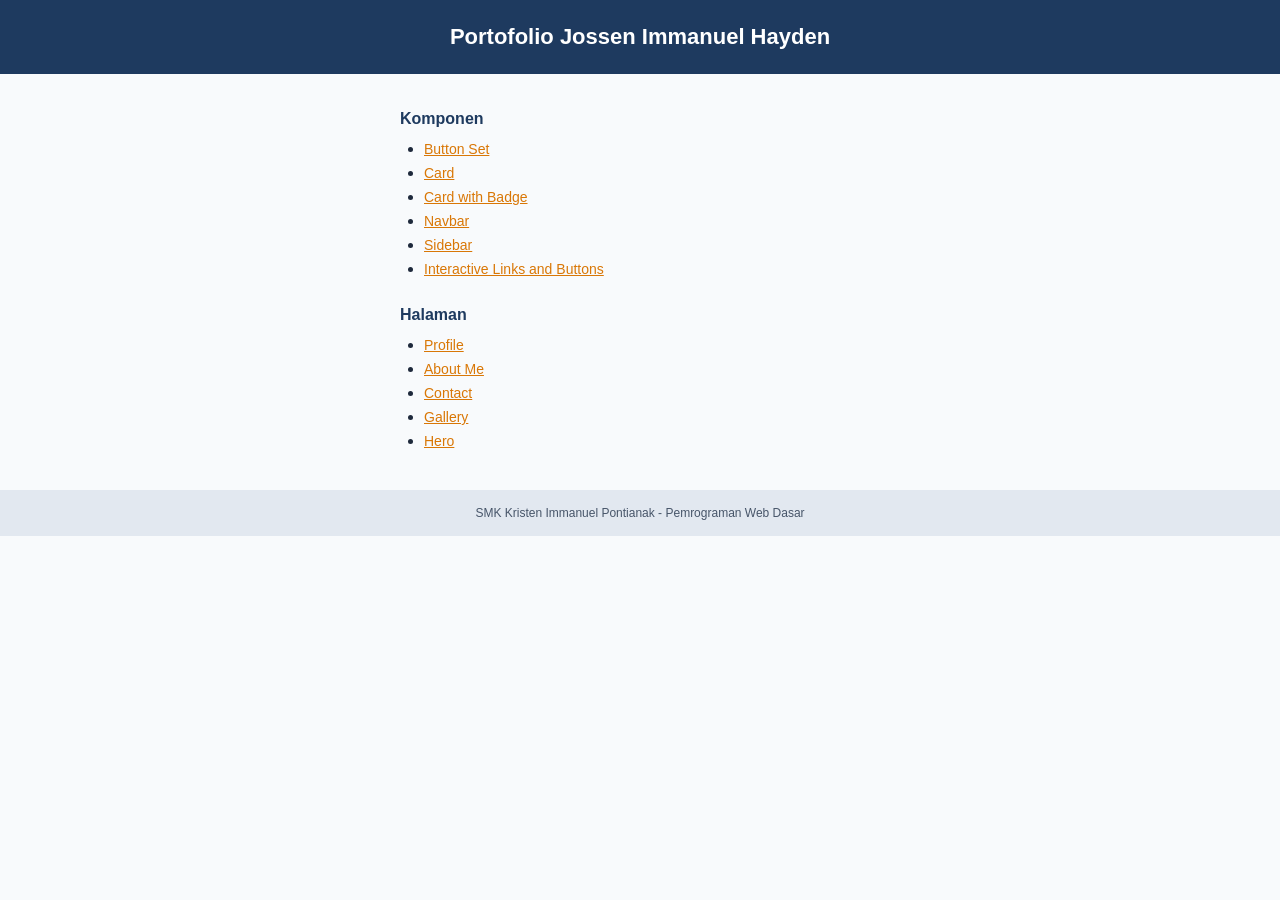
<file: index.html>
<!doctype html>
<html lang="id">
  <head>
    <meta charset="UTF-8" />
    <meta name="viewport" content="width=device-width, initial-scale=1.0" />
    <title>Portofolio Jossen Immanuel Hayden</title>
    <link rel="stylesheet" href="styles/index.css" />
  </head>
  <body>
    <header>
      <h1>Portofolio Jossen Immanuel Hayden</h1>
    </header>

    <main class="content-wrapper">
      <section id="components">
        <h2>Komponen</h2>
        <ul>
          <li><a href="components/button-set.html">Button Set</a></li>
          <li><a href="components/card.html">Card</a></li>
          <li><a href="components/card-badge.html">Card with Badge</a></li>
          <li><a href="components/navbar.html">Navbar</a></li>
          <li><a href="components/sidebar.html">Sidebar</a></li>
          <li>
            <a href="components/interactive.html"
              >Interactive Links and Buttons</a
            >
          </li>
        </ul>
      </section>

      <section id="pages">
        <h2>Halaman</h2>
        <ul>
          <li><a href="pages/profile.html">Profile</a></li>
          <li><a href="pages/about.html">About Me</a></li>
          <li><a href="pages/contact.html">Contact</a></li>
          <li><a href="pages/gallery.html">Gallery</a></li>
          <li><a href="pages/hero.html">Hero</a></li>
        </ul>
      </section>
    </main>

    <footer>
      <p>SMK Kristen Immanuel Pontianak - Pemrograman Web Dasar</p>
    </footer>
  </body>
</html>
</file>
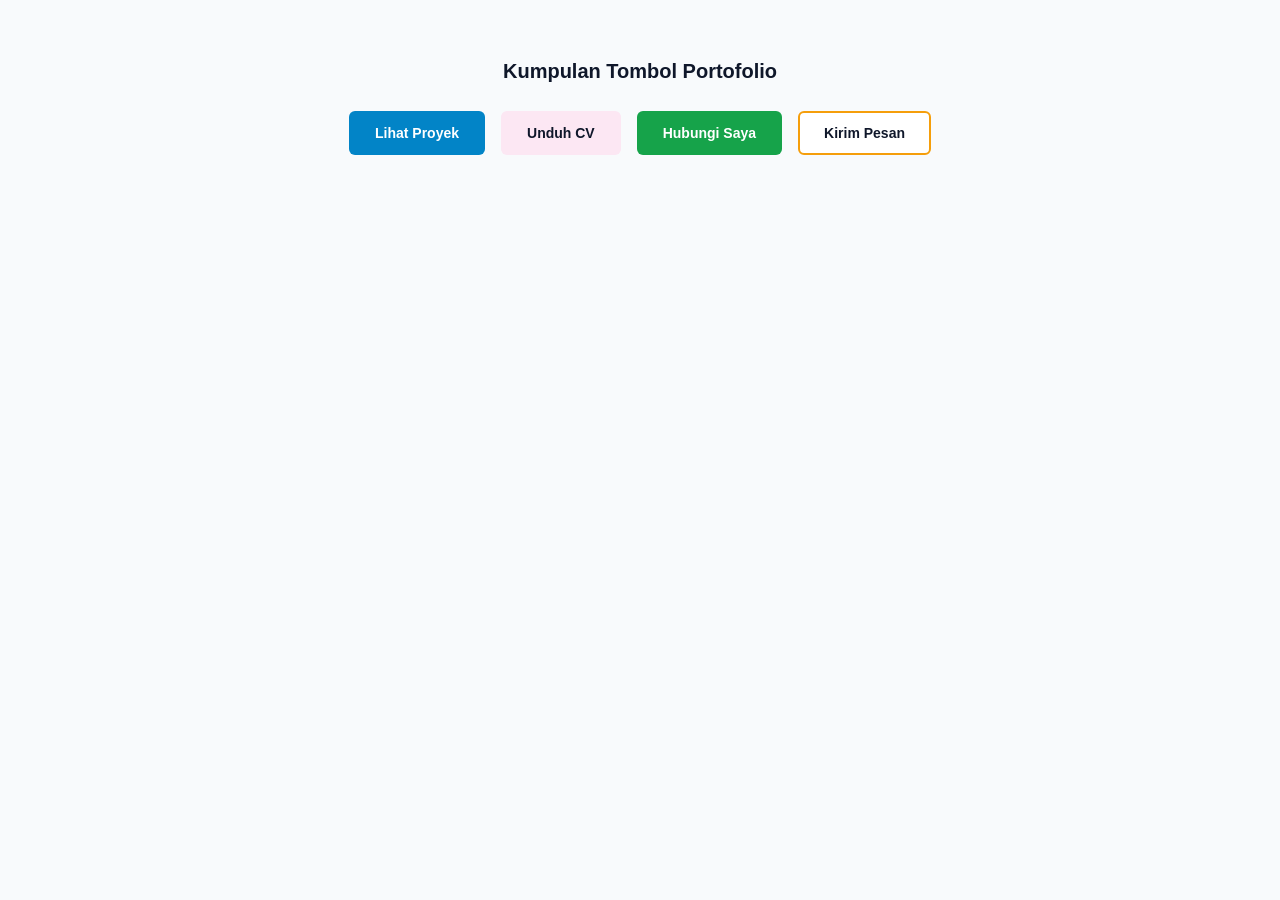
<file: components/button-set.html>
<!DOCTYPE html>
<html lang="id">
<head>
  <meta charset="UTF-8">
  <meta name="viewport" content="width=device-width, initial-scale=1.0">
  <title>Kumpulan Tombol Portofolio</title>
  <style>
    body {
      background-color: #f8fafc;
      font-family: Arial, sans-serif;
      margin: 0;
      padding: 60px 20px;
      display: flex;
      flex-direction: column;
      align-items: center;
    }

    h2 {
      color: #0f172a;
      font-size: 20px;
      margin-top: 0;
      margin-bottom: 28px;
    }

    .button-group {
      display: flex;
      flex-wrap: wrap;
      justify-content: center;
      gap: 16px;
    }

    .btn {
      padding: 12px 24px;
      font-size: 14px;
      font-weight: bold;
      border-radius: 6px;
      cursor: pointer;
      border: 2px solid transparent;
    }

    .btn-primary {
      background-color: #0284c7;
      color: #ffffff;
    }

    .btn-secondary {
      background-color: #fce7f3;
    }

    .btn-success {
      background-color: #16a34a;
      color: #ffffff;
    }

    .btn-outline {
      background-color: #ffffff;
      border-color: #f59e0b;
    }

    .btn-secondary,
    .btn-outline {
      color: #0f172a;
    }

    .btn-primary:hover {
      background-color: rgba(2, 132, 199, 0.85);
    }

    .btn-secondary:hover {
      background-color: rgba(252, 231, 243, 0.7);
    }

    .btn-success:hover {
      background-color: rgba(22, 163, 74, 0.85);
    }

    .btn-outline:hover {
      background-color: rgba(254, 243, 199, 0.5);
    }
  </style>
</head>
<body>

  <h2>Kumpulan Tombol Portofolio</h2>
  <div class="button-group">
    <button class="btn btn-primary">Lihat Proyek</button>
    <button class="btn btn-secondary">Unduh CV</button>
    <button class="btn btn-success">Hubungi Saya</button>
    <button class="btn btn-outline">Kirim Pesan</button>
  </div>

</body>
</html>
</file>
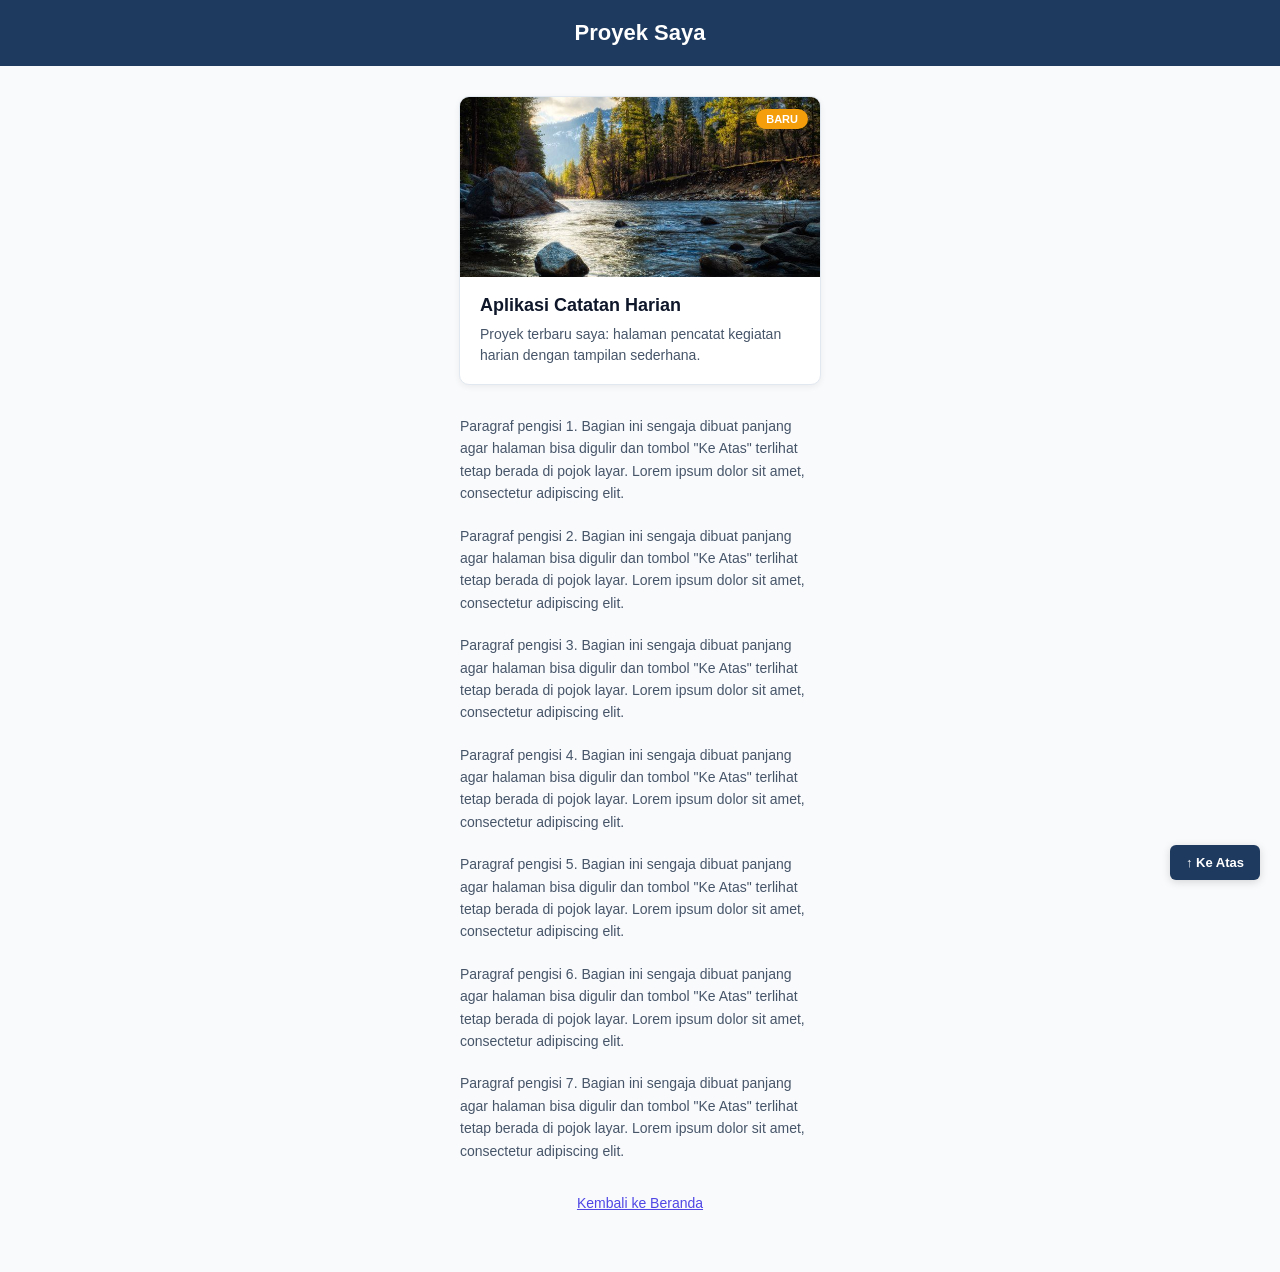
<file: components/card-badge.html>
<!doctype html>
<html lang="id">
  <head>
    <meta charset="UTF-8" />
    <meta name="viewport" content="width=device-width, initial-scale=1.0" />
    <title>Proyek Saya</title>
    <style>
      body {
        background-color: #f8fafc;
        font-family: Arial, sans-serif;
        margin: 0;
        padding: 0;
      }

      header {
        background-color: #1e3a5f;
        color: #ffffff;
        text-align: center;
        padding: 20px;
      }

      header h1 {
        margin: 0;
        font-size: 22px;
      }

      .content-wrapper {
        padding: 0 20px 60px;
      }

      .card {
        position: relative;
        background-color: #ffffff;
        border: 1px solid #e2e8f0;
        border-radius: 10px;
        max-width: 360px;
        margin: 30px auto;
        overflow: hidden;
        box-shadow: 0 2px 6px rgba(0, 0, 0, 0.06);
      }

      .card .badge {
        position: absolute;
        top: 12px;
        right: 12px;
        background-color: #f59e0b;
        color: #ffffff;
        font-size: 11px;
        font-weight: bold;
        padding: 4px 10px;
        border-radius: 999px;
        text-transform: uppercase;
      }

      .card img {
        width: 100%;
        height: 180px;
        object-fit: cover;
        display: block;
      }

      .card-body {
        padding: 18px 20px;
      }

      .card h3 {
        color: #0f172a;
        font-size: 18px;
        margin: 0 0 8px 0;
      }

      .card-body-text {
        color: #475569;
        font-size: 14px;
        line-height: 1.5;
        margin: 0;
      }

      main p {
        max-width: 360px;
        margin: 20px auto;
        color: #475569;
        font-size: 14px;
        line-height: 1.6;
        text-align: left;
      }

      footer {
        text-align: center;
        margin-top: 32px;
      }

      footer a {
        color: #4f46e5;
        font-size: 14px;
        text-decoration: underline;
      }

      .btn-top {
        position: fixed;
        bottom: 20px;
        right: 20px;
        background-color: #1e3a5f;
        color: #ffffff;
        text-decoration: none;
        font-size: 13px;
        font-weight: bold;
        padding: 10px 16px;
        border-radius: 6px;
        box-shadow: 0 2px 8px rgba(0, 0, 0, 0.15);
      }
    </style>
  </head>
  <body id="top">
    <header>
      <h1>Proyek Saya</h1>
    </header>

    <main class="content-wrapper">
      <div class="card">
        <span class="badge">BARU</span>
        <img
          src="../assets/images/pegunungan.jpg"
          alt="Aplikasi Catatan Harian"
        />
        <div class="card-body">
          <h3>Aplikasi Catatan Harian</h3>
          <p class="card-body-text">
            Proyek terbaru saya: halaman pencatat kegiatan harian dengan
            tampilan sederhana.
          </p>
        </div>
      </div>

      <p>
        Paragraf pengisi 1. Bagian ini sengaja dibuat panjang agar halaman bisa
        digulir dan tombol "Ke Atas" terlihat tetap berada di pojok layar. Lorem
        ipsum dolor sit amet, consectetur adipiscing elit.
      </p>
      <p>
        Paragraf pengisi 2. Bagian ini sengaja dibuat panjang agar halaman bisa
        digulir dan tombol "Ke Atas" terlihat tetap berada di pojok layar. Lorem
        ipsum dolor sit amet, consectetur adipiscing elit.
      </p>
      <p>
        Paragraf pengisi 3. Bagian ini sengaja dibuat panjang agar halaman bisa
        digulir dan tombol "Ke Atas" terlihat tetap berada di pojok layar. Lorem
        ipsum dolor sit amet, consectetur adipiscing elit.
      </p>
      <p>
        Paragraf pengisi 4. Bagian ini sengaja dibuat panjang agar halaman bisa
        digulir dan tombol "Ke Atas" terlihat tetap berada di pojok layar. Lorem
        ipsum dolor sit amet, consectetur adipiscing elit.
      </p>
      <p>
        Paragraf pengisi 5. Bagian ini sengaja dibuat panjang agar halaman bisa
        digulir dan tombol "Ke Atas" terlihat tetap berada di pojok layar. Lorem
        ipsum dolor sit amet, consectetur adipiscing elit.
      </p>
      <p>
        Paragraf pengisi 6. Bagian ini sengaja dibuat panjang agar halaman bisa
        digulir dan tombol "Ke Atas" terlihat tetap berada di pojok layar. Lorem
        ipsum dolor sit amet, consectetur adipiscing elit.
      </p>
      <p>
        Paragraf pengisi 7. Bagian ini sengaja dibuat panjang agar halaman bisa
        digulir dan tombol "Ke Atas" terlihat tetap berada di pojok layar. Lorem
        ipsum dolor sit amet, consectetur adipiscing elit.
      </p>

      <footer>
        <a href="../index.html">Kembali ke Beranda</a>
      </footer>
    </main>

    <a href="#top" class="btn-top">↑ Ke Atas</a>
  </body>
</html>
</file>
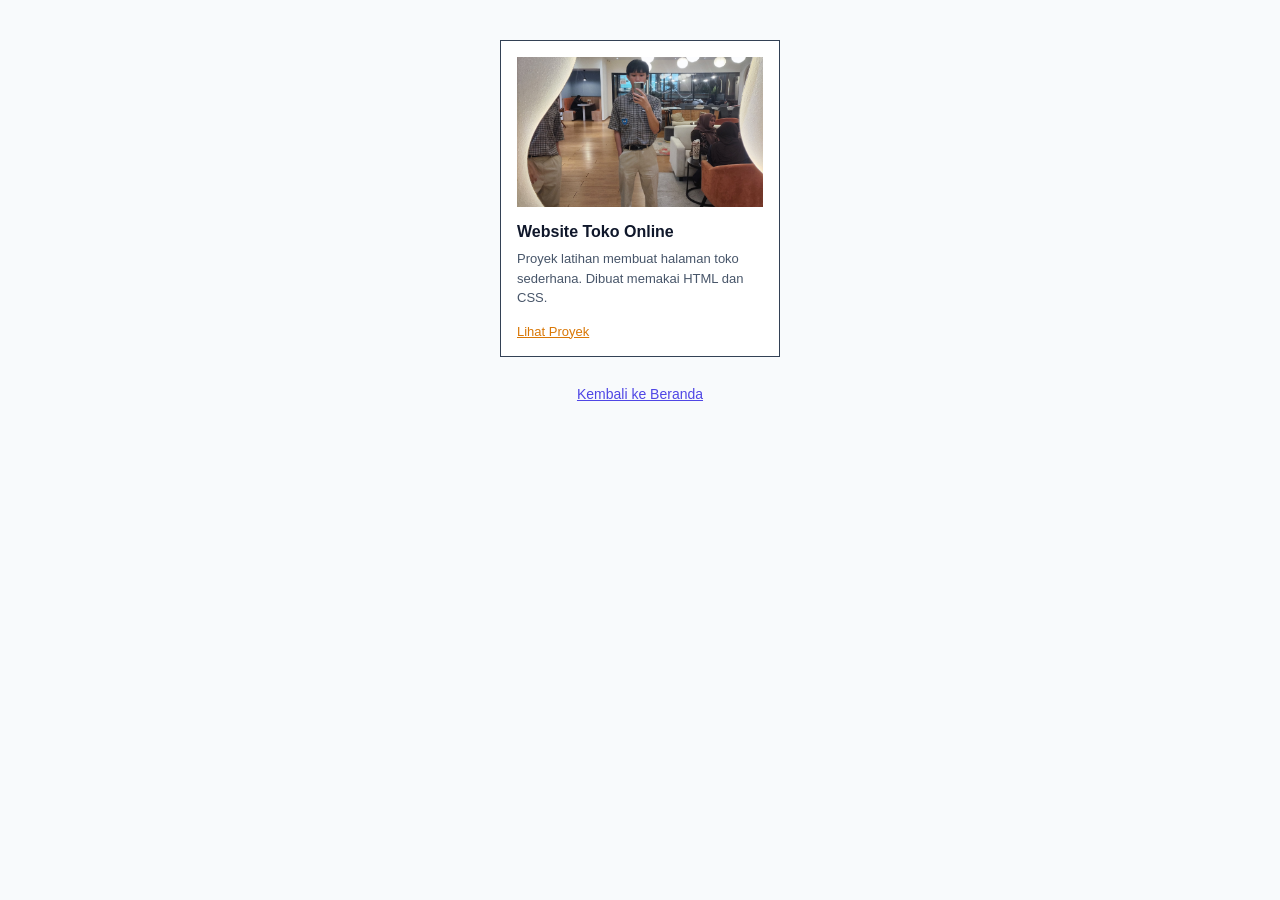
<file: components/card.html>
<!DOCTYPE html>
<html lang="id">
<head>
  <meta charset="UTF-8">
  <meta name="viewport" content="width=device-width, initial-scale=1.0">
  <title>Website Toko Online</title>
  <style>
    body {
      background-color: #f8fafc;
      font-family: Arial, sans-serif;
      margin: 0;
      padding: 40px 20px;
      display: flex;
      flex-direction: column;
      align-items: center;
    }

    .content-wrapper {
      display: flex;
      justify-content: center;
      width: 100%;
    }

    .card {
      background-color: #ffffff;
      border: 1px solid #334155;
      max-width: 280px;
      width: 100%;
      padding: 16px;
      box-sizing: border-box;
      text-align: left;
    }

    .card img {
      width: 100%;
      height: 150px;
      object-fit: cover;
      display: block;
      margin-bottom: 16px;
    }

    .card h3 {
      color: #0f172a;
      font-size: 16px;
      margin: 0 0 8px 0;
    }

    .card p {
      color: #475569;
      font-size: 13px;
      line-height: 1.5;
      margin: 0 0 14px 0;
    }

    .card a {
      color: #d97706;
      font-size: 13px;
      text-decoration: underline;
    }

    footer {
      margin-top: 28px;
      text-align: center;
    }

    footer a {
      color: #4f46e5;
      font-size: 14px;
      text-decoration: underline;
    }
  </style>
</head>
<body>

  <div class="content-wrapper">
    <div class="card">
      <img src="../assets/images/foto.jpg" alt="Website Toko Online">
      <h3>Website Toko Online</h3>
      <p>Proyek latihan membuat halaman toko sederhana. Dibuat memakai HTML dan CSS.</p>
      <a href="#">Lihat Proyek</a>
    </div>
  </div>

  <footer>
    <a href="../index.html">Kembali ke Beranda</a>
  </footer>

</body>
</html>
</file>
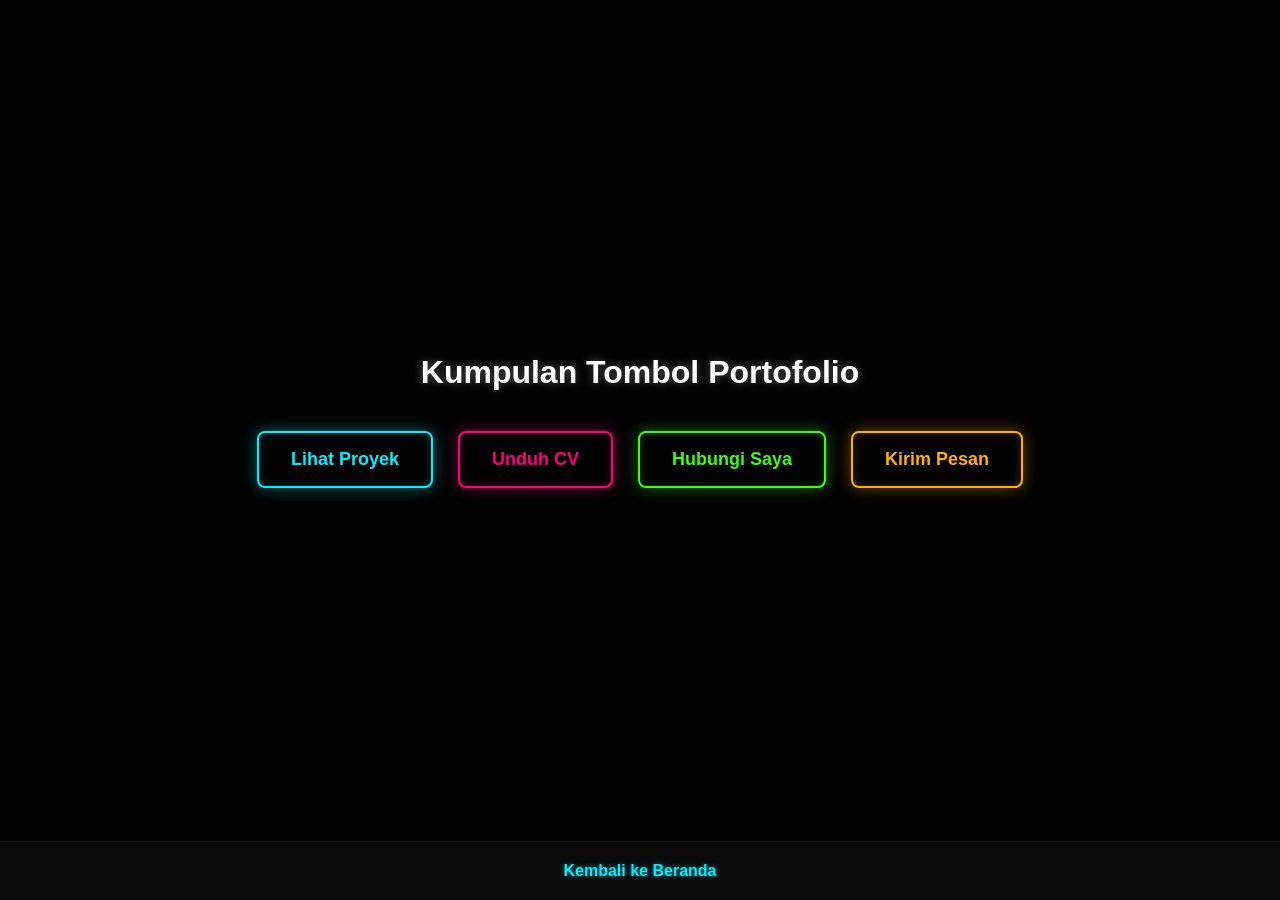
<file: components/components-set.html>
<!doctype html>
<html lang="id">
  <head>
    <meta charset="UTF-8" />
    <meta name="viewport" content="width=device-width, initial-scale=1.0" />
    <title>Kumpulan Tombol</title>
    <style>
      * {
        margin: 0;
        padding: 0;
        box-sizing: border-box;
      }

      body {
        background-color: #030303;
        font-family: Arial, sans-serif;
        color: #ffffff;
        display: flex;
        flex-direction: column;
        min-height: 100vh;
      }

      main {
        flex: 1;
        display: flex;
        flex-direction: column;
        align-items: center;
        justify-content: center;
        gap: 40px;
        padding: 40px;
      }

      h2 {
        color: #ffffff;
        font-size: 32px;
        text-shadow: 0 0 10px rgba(255, 255, 255, 0.3);
        text-align: center;
      }

      .button-group {
        display: flex;
        flex-direction: row;
        align-items: center;
        justify-content: center;
        gap: 25px;
        flex-wrap: wrap;
      }

      .btn {
        display: inline-block;
        padding: 16px 32px;
        border-radius: 8px;
        font-weight: bold;
        font-size: 18px;
        text-decoration: none;
        cursor: pointer;
        white-space: nowrap;
        background-color: #030303;
        transition: all 0.3s ease;
      }

      .btn-primary {
        border: 2px solid #00f0ff;
        color: #00f0ff;
        box-shadow:
          0 0 15px rgba(0, 240, 255, 0.4),
          inset 0 0 10px rgba(0, 240, 255, 0.2);
      }

      .btn-primary:hover {
        background-color: #00f0ff;
        color: #000000;
        box-shadow: 0 0 25px #00f0ff;
      }

      .btn-secondary {
        border: 2px solid #ff007f;
        color: #ff007f;
        box-shadow:
          0 0 15px rgba(255, 0, 127, 0.4),
          inset 0 0 10px rgba(255, 0, 127, 0.2);
      }

      .btn-secondary:hover {
        background-color: #ff007f;
        color: #000000;
        box-shadow: 0 0 25px #ff007f;
      }

      .btn-outline {
        border: 2px solid #39ff14;
        color: #39ff14;
        box-shadow:
          0 0 15px rgba(57, 255, 20, 0.4),
          inset 0 0 10px rgba(57, 255, 20, 0.2);
      }

      .btn-outline:hover {
        background-color: #39ff14;
        color: #000000;
        box-shadow: 0 0 25px #39ff14;
      }

      .btn-send {
        border: 2px solid #ffb000;
        color: #ffb000;
        box-shadow:
          0 0 15px rgba(255, 176, 0, 0.4),
          inset 0 0 10px rgba(255, 176, 0, 0.2);
      }

      .btn-send:hover {
        background-color: #ffb000;
        color: #000000;
        box-shadow: 0 0 25px #ffb000;
      }

      footer {
        text-align: center;
        padding: 20px;
        background-color: #0a0a0a;
        border-top: 1px solid #111111;
      }

      footer a {
        color: #00f0ff;
        text-decoration: none;
        font-weight: bold;
        text-shadow: 0 0 5px rgba(0, 240, 255, 0.5);
      }
    </style>
  </head>
  <body>
    <main>
      <h2>Kumpulan Tombol Portofolio</h2>
      <div class="button-group">
        <a href="../pages/profile.html" class="btn btn-primary">Lihat Proyek</a>
        <a href="#" class="btn btn-secondary">Unduh CV</a>
        <a href="../pages/about.html" class="btn btn-outline">Hubungi Saya</a>
        <a href="../pages/contact.html" class="btn btn-send">Kirim Pesan</a>
      </div>
    </main>

    <footer>
      <a href="../index.html">Kembali ke Beranda</a>
    </footer>
  </body>
</html>
</file>
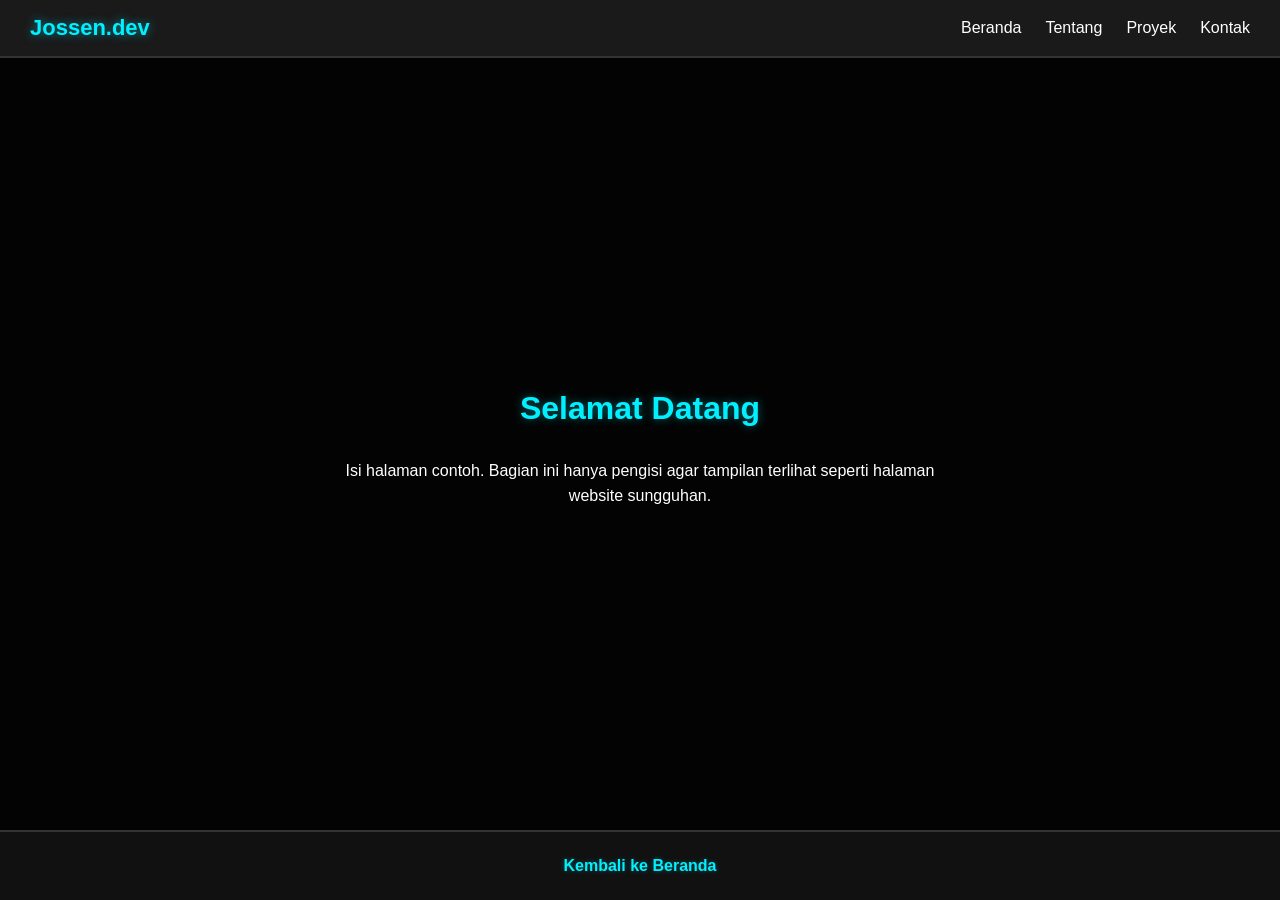
<file: components/navbar.html>
<!DOCTYPE html>
<html lang="id">
<head>
    <meta charset="UTF-8">
    <meta name="viewport" content="width=device-width, initial-scale=1.0">
    <title>Menu Navigasi</title>
    <link rel="stylesheet" href="../styles/navbar.css">
</head>
<body>

    <header id="main-header">
        <div class="navbar">
            <div class="logo">Jossen.dev</div>
            <ul class="nav-menu">
                <li><a href="#">Beranda</a></li>
                <li><a href="#">Tentang</a></li>
                <li><a href="#">Proyek</a></li>
                <li><a href="#">Kontak</a></li>
            </ul>
        </div>
    </header>

    <main class="isi-tengah">
        <h2>Selamat Datang</h2>
        <p>Isi halaman contoh. Bagian ini hanya pengisi agar tampilan terlihat seperti halaman website sungguhan.</p>
    </main>

    <footer>
        <a href="../index.html">Kembali ke Beranda</a>
    </footer>

</body>
</html>
</file>
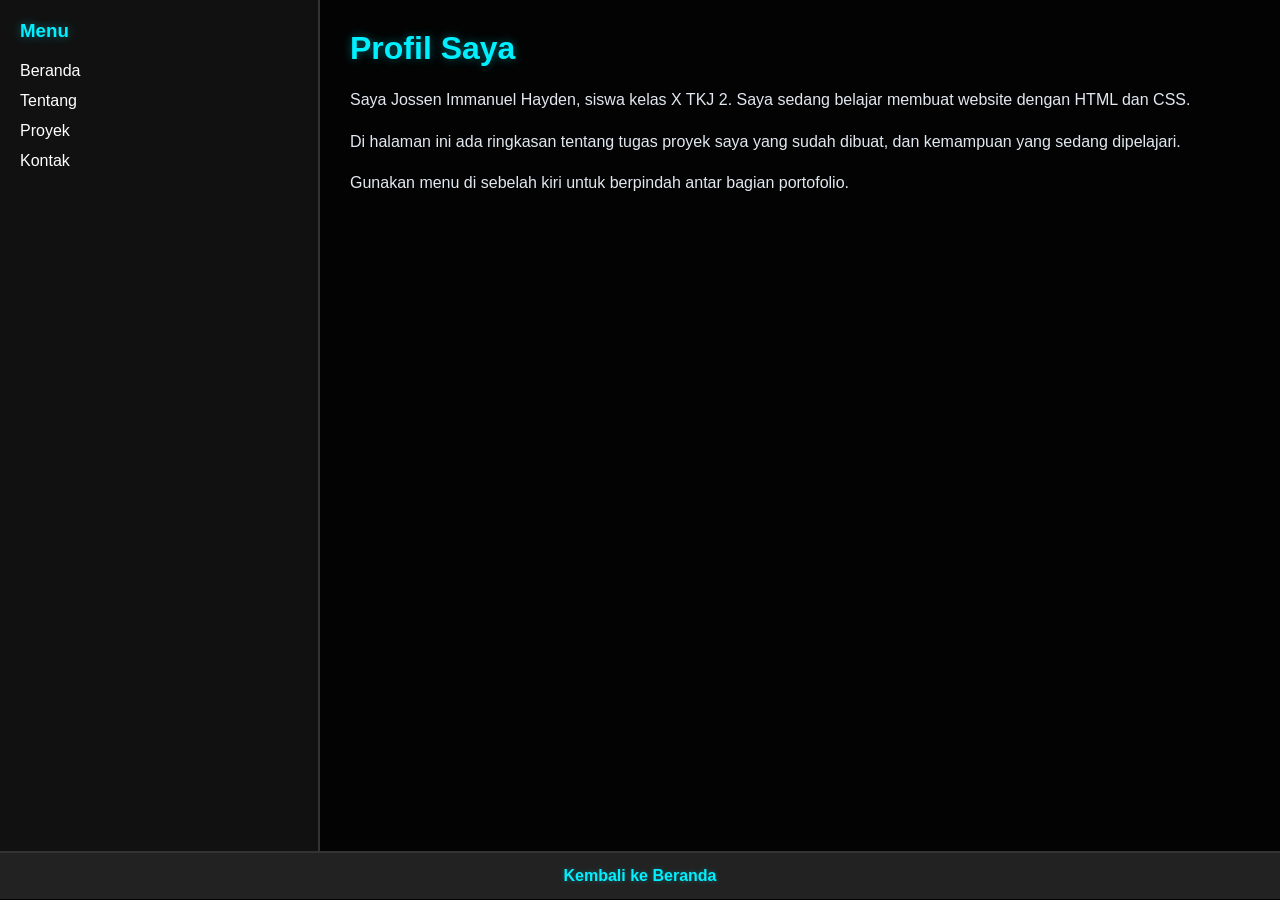
<file: components/sidebar.html>
<!doctype html>
<html lang="id">
  <head>
    <meta charset="UTF-8" />
    <meta name="viewport" content="width=device-width, initial-scale=1.0" />
    <title>Tata Letak Sidebar</title>
    <style>
      * {
        box-sizing: border-box;
      }

      body {
        margin: 0;
        background-color: #030303;
        font-family: Arial, sans-serif;
        color: #ffffff;
      }

      .layout {
        display: flex;
        min-height: calc(100vh - 49px);
      }

      #sidebar {
        width: 25%;
        background-color: #111111;
        padding: 20px;
        border-right: 2px solid #333333;
      }

      #sidebar h3 {
        color: #00f0ff;
        margin-top: 0;
        margin-bottom: 20px;
        text-shadow: 0 0 10px rgba(0, 240, 255, 0.4);
      }

      #sidebar nav {
        display: flex;
        flex-direction: column;
        gap: 12px;
      }

      #sidebar a {
        color: #ffffff;
        text-decoration: none;
        transition: all 0.3s ease;
      }

      #sidebar a:hover {
        color: #ff007f;
        text-shadow: 0 0 8px #ff007f;
      }

      .main-content {
        width: 75%;
        padding: 30px;
      }

      .main-content h1 {
        color: #00f0ff;
        margin-top: 0;
        margin-bottom: 20px;
        text-shadow: 0 0 10px rgba(0, 240, 255, 0.4);
      }

      .main-content p {
        color: #e2e8f0;
        line-height: 1.6;
        margin-bottom: 15px;
        text-align: justify;
      }

      footer {
        text-align: center;
        padding: 14px;
        background-color: #222222;
        border-top: 2px solid #333333;
      }

      footer a {
        color: #00f0ff;
        text-decoration: none;
        font-weight: bold;
        text-shadow: 0 0 5px rgba(0, 240, 255, 0.3);
      }
    </style>
  </head>
  <body>
    <div class="layout">
      <aside id="sidebar">
        <h3>Menu</h3>
        <nav>
          <a href="#">Beranda</a>
          <a href="#">Tentang</a>
          <a href="#">Proyek</a>
          <a href="#">Kontak</a>
        </nav>
      </aside>

      <main class="main-content">
        <h1>Profil Saya</h1>
        <p>
          Saya Jossen Immanuel Hayden, siswa kelas X TKJ 2. Saya sedang belajar
          membuat website dengan HTML dan CSS.
        </p>
        <p>
          Di halaman ini ada ringkasan tentang tugas proyek saya yang sudah
          dibuat, dan kemampuan yang sedang dipelajari.
        </p>
        <p>
          Gunakan menu di sebelah kiri untuk berpindah antar bagian portofolio.
        </p>
      </main>
    </div>

    <footer>
      <a href="../index.html">Kembali ke Beranda</a>
    </footer>
  </body>
</html>
</file>
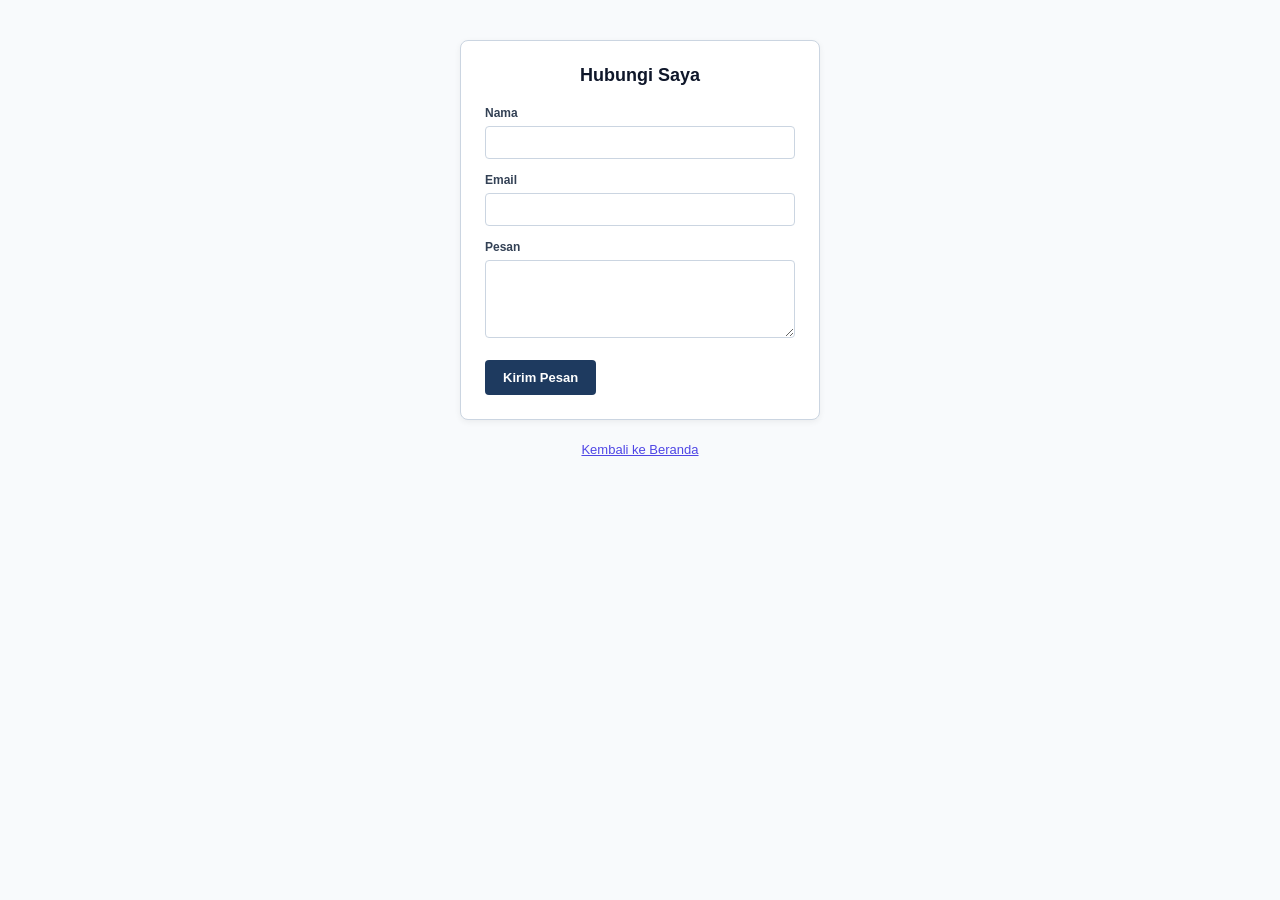
<file: pages/contact.html>
<!doctype html>
<html lang="id">
  <head>
    <meta charset="UTF-8" />
    <meta name="viewport" content="width=device-width, initial-scale=1.0" />
    <title>Hubungi Saya</title>
    <style>
      body {
        background-color: #f8fafc;
        color: #1e293b;
        font-family: Arial, sans-serif;
        margin: 0;
      }

      #contact {
        padding: 40px 20px;
        display: flex;
        flex-direction: column;
        align-items: center;
      }

      .contact-form {
        background-color: #ffffff;
        border: 1px solid #cbd5e1;
        border-radius: 8px;
        max-width: 360px;
        width: 100%;
        padding: 24px;
        box-sizing: border-box;
        box-shadow: 0 2px 6px rgba(0, 0, 0, 0.06);
      }

      .contact-form h2 {
        color: #0f172a;
        font-size: 18px;
        text-align: center;
        margin-top: 0;
        margin-bottom: 20px;
      }

      .form-group {
        margin-bottom: 14px;
      }

      .form-group label {
        display: block;
        color: #334155;
        font-size: 12px;
        font-weight: bold;
        margin-bottom: 6px;
      }

      .form-group input,
      .form-group textarea {
        width: 100%;
        padding: 8px 10px;
        border: 1px solid #cbd5e1;
        border-radius: 4px;
        font-family: Arial, sans-serif;
        font-size: 13px;
        box-sizing: border-box;
        background-color: #ffffff;
      }

      .form-group input:focus,
      .form-group textarea:focus {
        outline: none;
        border-color: #2563eb;
        background-color: #eff6ff;
      }

      .btn-submit {
        background-color: #1e3a5f;
        color: #ffffff;
        border: none;
        border-radius: 4px;
        padding: 10px 18px;
        font-size: 13px;
        font-weight: bold;
        cursor: pointer;
        margin-top: 4px;
      }

      .btn-submit:hover {
        background-color: #162c46;
      }

      .back-link {
        margin-top: 20px;
        text-align: center;
      }

      .back-link a {
        color: #4f46e5;
        font-size: 13px;
        text-decoration: underline;
      }
    </style>
  </head>
  <body>
    <section id="contact">
      <form class="contact-form">
        <h2>Hubungi Saya</h2>
        <div class="form-group">
          <label for="nama">Nama</label>
          <input type="text" id="nama" name="nama" required />
        </div>
        <div class="form-group">
          <label for="email">Email</label>
          <input type="email" id="email" name="email" required />
        </div>
        <div class="form-group">
          <label for="pesan">Pesan</label>
          <textarea id="pesan" name="pesan" rows="4" required></textarea>
        </div>
        <button type="submit" class="btn-submit">Kirim Pesan</button>
      </form>

      <div class="back-link">
        <a href="../index.html">Kembali ke Beranda</a>
      </div>
    </section>
  </body>
</html>
</file>
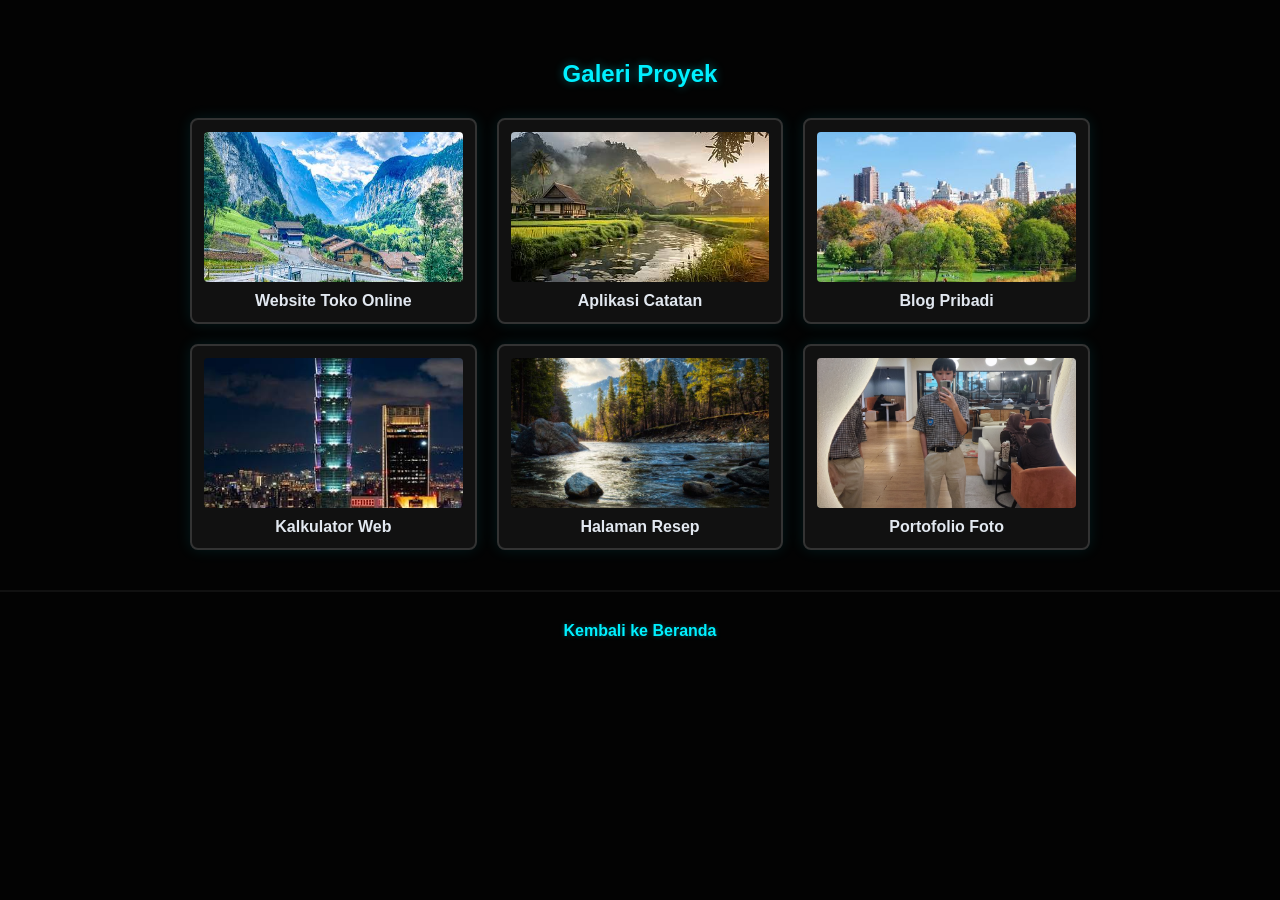
<file: pages/gallery.html>
<!doctype html>
<html lang="id">
  <head>
    <meta charset="UTF-8" />
    <meta name="viewport" content="width=device-width, initial-scale=1.0" />
    <title>Galeri Proyek</title>
    <link rel="stylesheet" href="../styles/gallery.css" />
  </head>
  <body>
    <main>
      <section id="gallery">
        <h2>Galeri Proyek</h2>
        <div class="gallery">
          <article class="gallery-item">
            <img src="../assets/images/p1.jpg" alt="Foto" class="foto" />
            <h3>Website Toko Online</h3>
          </article>
          <article class="gallery-item">
            <img src="../assets/images/p2.jpg" alt="Foto" class="foto" />
            <h3>Aplikasi Catatan</h3>
          </article>
          <article class="gallery-item">
            <img src="../assets/images/p3.jpg" alt="Foto" class="foto" />
            <h3>Blog Pribadi</h3>
          </article>
          <article class="gallery-item">
            <img src="../assets/images/p4.jpg" alt="Foto" class="foto" />
            <h3>Kalkulator Web</h3>
          </article>
          <article class="gallery-item">
            <img
              src="../assets/images/pegunungan.jpg"
              alt="Foto"
              class="foto"
            />
            <h3>Halaman Resep</h3>
          </article>
          <article class="gallery-item">
            <img src="../assets/images/foto.jpg" alt="Foto" class="foto" />
            <h3>Portofolio Foto</h3>
          </article>
        </div>
      </section>
    </main>

    <footer>
      <a href="../index.html">Kembali ke Beranda</a>
    </footer>
  </body>
</html>
</file>
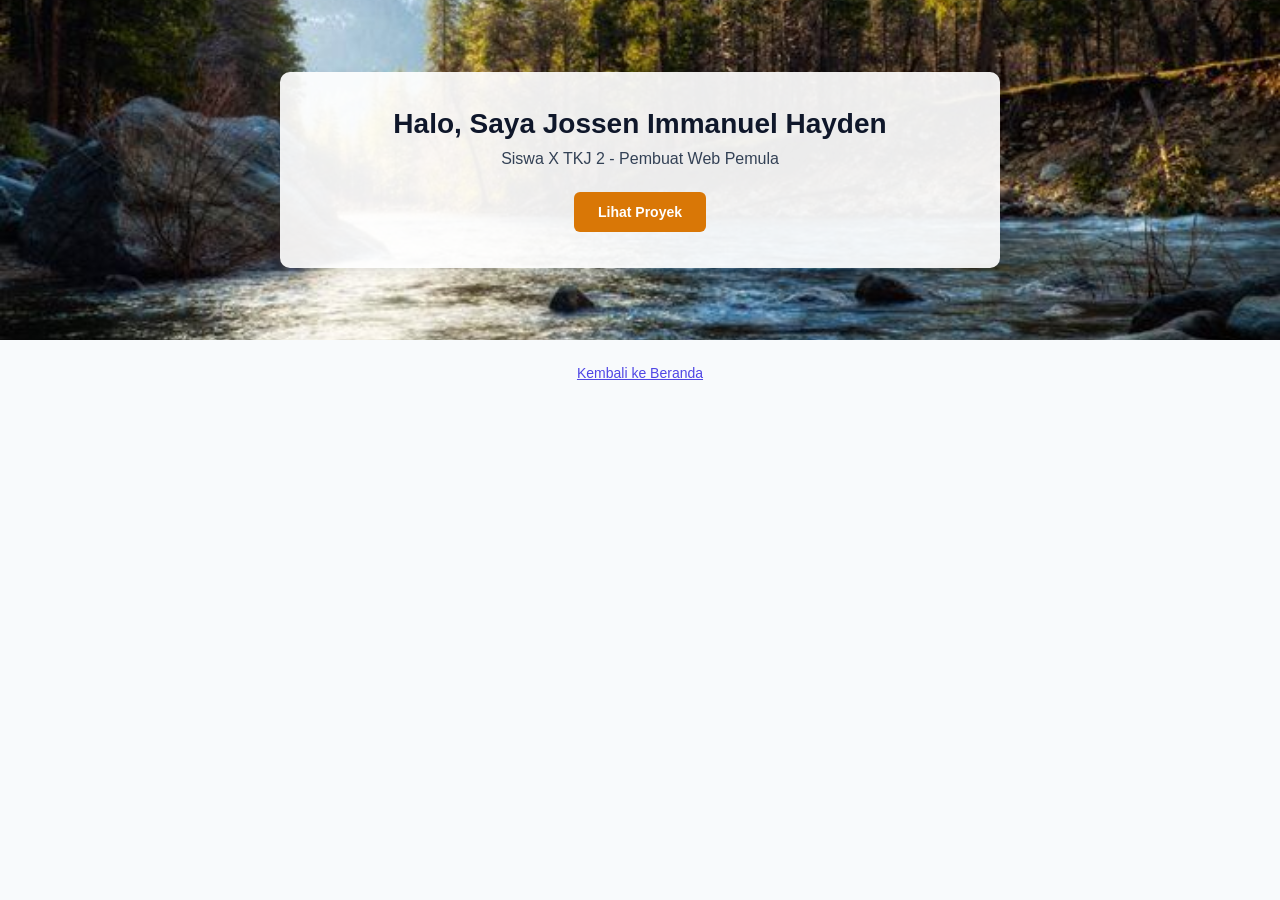
<file: pages/hero.html>
<!doctype html>
<html lang="id">
  <head>
    <meta charset="UTF-8" />
    <meta name="viewport" content="width=device-width, initial-scale=1.0" />
    <title>Hero - Jossen Immanuel Hayden</title>
    <link rel="stylesheet" href="../styles/hero.css" />
  </head>
  <body>
    <main>
      <section id="hero">
        <div class="hero-content">
          <h1>Halo, Saya Jossen Immanuel Hayden</h1>
          <p>Siswa X TKJ 2 - Pembuat Web Pemula</p>
          <a href="../components/card-badge.html" class="btn-hero"
            >Lihat Proyek</a
          >
        </div>
      </section>
    </main>

    <footer>
      <a href="../index.html">Kembali ke Beranda</a>
    </footer>
  </body>
</html>
</file>
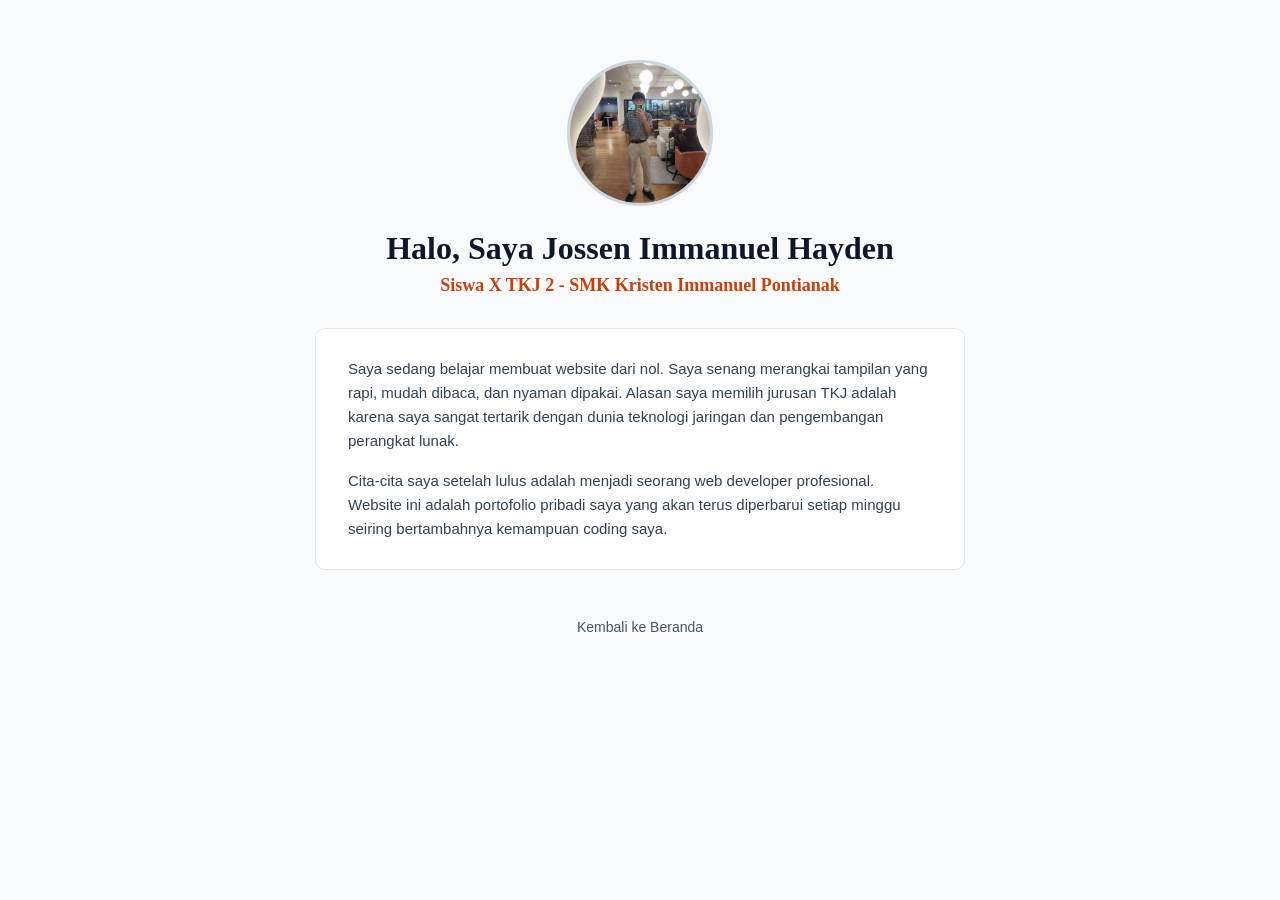
<file: pages/profile.html>
<!doctype html>
<html lang="id">
  <head>
    <meta charset="UTF-8" />
    <meta name="viewport" content="width=device-width, initial-scale=1.0" />
    <title>Profil - Jossen Immanuel Hayden</title>
    <style>
      body {
        background-color: #f8fafc;
        color: #1e293b;
        font-family: Arial, sans-serif;
        margin: 0;
        padding: 60px 20px 40px;
        display: flex;
        flex-direction: column;
        align-items: center;
        text-align: center;
      }

      .profile-pic {
        width: 140px;
        height: 140px;
        border-radius: 50%;
        object-fit: cover;
        border: 3px solid #cbd5e1;
        margin-bottom: 24px;
      }

      h1 {
        font-family: Georgia, serif;
        color: #0f172a;
        font-size: 32px;
        margin: 0 0 8px 0;
      }

      h2 {
        font-family: Georgia, serif;
        color: #c2410c;
        font-size: 18px;
        margin: 0 0 32px 0;
      }

      .bio-box {
        background-color: #ffffff;
        border: 1px solid #e2e8f0;
        border-radius: 10px;
        max-width: 650px;
        width: 100%;
        padding: 28px 32px;
        box-sizing: border-box;
      }

      .bio-box p {
        font-family: Arial, sans-serif;
        color: #334155;
        font-size: 15px;
        line-height: 1.6;
        text-align: left;
        margin: 0 0 16px 0;
      }

      .bio-box p:last-child {
        margin-bottom: 0;
      }

      footer {
        margin-top: 48px;
      }

      footer a {
        color: #475569;
        font-size: 14px;
        text-decoration: none;
      }

      footer a:hover {
        color: #0f172a;
        text-decoration: underline;
      }
    </style>
  </head>
  <body>
   <img src="../assets/images/foto.jpg" alt="Foto Profil Jossen" class="profile-pic" />

    <h1>Halo, Saya Jossen Immanuel Hayden</h1>
    <h2>Siswa X TKJ 2 - SMK Kristen Immanuel Pontianak</h2>

    <div class="bio-box">
      <p>
        Saya sedang belajar membuat website dari nol. Saya senang merangkai
        tampilan yang rapi, mudah dibaca, dan nyaman dipakai. Alasan saya
        memilih jurusan TKJ adalah karena saya sangat tertarik dengan dunia
        teknologi jaringan dan pengembangan perangkat lunak.
      </p>
      <p>
        Cita-cita saya setelah lulus adalah menjadi seorang web developer
        profesional. Website ini adalah portofolio pribadi saya yang akan terus
        diperbarui setiap minggu seiring bertambahnya kemampuan coding saya.
      </p>
    </div>

    <footer>
      <a href="../index.html">Kembali ke Beranda</a>
    </footer>
  </body>
</html>
</file>
<file: styles/index.css>
body {
  background-color: #f8fafc;
  color: #1e293b;
  font-family: Arial, sans-serif;
  margin: 0;
}

header {
  background-color: #1e3a5f;
  color: #ffffff;
  text-align: center;
  padding: 24px 20px;
}

header h1 {
  margin: 0;
  font-size: 22px;
}

.content-wrapper {
  max-width: 480px;
  margin: 36px auto;
  padding: 0 20px;
}

section {
  margin-bottom: 28px;
}

#components h2,
#pages h2 {
  color: #1e3a5f;
  font-size: 16px;
  margin-top: 0;
  margin-bottom: 12px;
}

ul {
  padding-left: 24px;
  margin: 0;
}

li {
  margin-bottom: 6px;
}

main a {
  color: #d97706;
  text-decoration: underline;
  font-size: 14px;
}

main a:hover {
  color: #b45309;
}

footer {
  background-color: #e2e8f0;
  color: #475569;
  text-align: center;
  padding: 16px 20px;
  font-size: 12px;
  margin-top: 40px;
}

footer p {
  margin: 0;
}
</file>
<file: styles/navbar.css>
body {
    margin: 0;
    font-family: Arial, sans-serif;
    background-color: #030303;
    display: flex;
    flex-direction: column;
    min-height: 100vh;
}

#main-header {
    background-color: #1a1a1a;
    border-bottom: 2px solid #333333;
}

.navbar {
    display: flex;
    justify-content: space-between;
    align-items: center;
    padding: 15px 30px;
}

.logo {
    color: #00f0ff;
    font-size: 22px;
    font-weight: bold;
    text-shadow: 0 0 10px rgba(0, 240, 255, 0.5);
}

.nav-menu {
    display: flex;
    gap: 24px;
    margin: 0;
    padding: 0;
}

.nav-menu > li {
    list-style: none;
}

.nav-menu a {
    color: #ffffff;
    text-decoration: none;
    font-size: 16px;
    transition: all 0.3s ease;
}

.nav-menu a:hover {
    color: #ff007f;
    text-shadow: 0 0 8px #ff007f;
}

.isi-tengah {
    flex: 1;
    display: flex;
    flex-direction: column;
    justify-content: center;
    align-items: center;
    padding: 40px;
    text-align: center;
}

.isi-tengah h2 {
    color: #00f0ff;
    font-size: 32px;
    margin-bottom: 15px;
    text-shadow: 0 0 10px rgba(0, 240, 255, 0.4);
}

.isi-tengah p {
    color: #ffffff;
    font-size: 16px;
    max-width: 600px;
    line-height: 1.6;
}

footer {
    background-color: #111111;
    padding: 25px;
    text-align: center;
    border-top: 2px solid #333333;
}

footer a {
    color: #00f0ff;
    text-decoration: none;
    font-weight: bold;
    text-shadow: 0 0 5px rgba(0, 240, 255, 0.3);
}
</file>
<file: styles/gallery.css>
body {
    margin: 0;
    padding: 0;
    background-color: #030303;
    font-family: Arial, sans-serif;
    color: #ffffff;
}

#gallery {
    width: 900px;
    margin: 0 auto;
    padding: 40px 0;
}

#gallery h2 {
    text-align: center;
    color: #00f0ff;
    margin-bottom: 30px;
    text-shadow: 0 0 10px rgba(0, 240, 255, 0.4);
}

.gallery {
    display: grid;
    grid-template-columns: repeat(3, 1fr);
    gap: 20px;
}

.gallery .gallery-item {
    background-color: #111111;
    border: 2px solid #333333;
    border-radius: 8px;
    padding: 12px;
    box-shadow: 0 0 15px rgba(0, 240, 255, 0.1);
    box-sizing: border-box;
    transition: all 0.3s ease;
}

.gallery .gallery-item:hover {
    border-color: #ff007f;
    box-shadow: 0 0 15px rgba(255, 0, 127, 0.3);
}

.gallery-item img {
    width: 100%;
    height: 150px;
    display: block;
    object-fit: cover;
    border-radius: 4px;
}

.gallery-item h3 {
    font-size: 16px;
    margin-top: 10px;
    margin-bottom: 0;
    text-align: center;
    color: #e2e8f0;
}

footer {
    text-align: center;
    padding: 30px 20px;
    background-color: #030303;
    border-top: 2px solid #111111;
}

footer a {
    color: #00f0ff;
    text-decoration: none;
    font-weight: bold;
    text-shadow: 0 0 5px rgba(0, 240, 255, 0.3);
}
</file>
<file: styles/hero.css>
body {
  background-color: #f8fafc;
  color: #1e293b;
  font-family: Arial, sans-serif;
  margin: 0;
}

#hero {
  background-color: #cbd5e1;
  background-image: url('../assets/images/pegunungan.jpg');
  background-size: cover;
  background-position: center;
  padding: 72px 20px;
  display: flex;
  justify-content: center;
  align-items: center;
  text-align: center;
}

.hero-content {
  background-color: rgba(255, 255, 255, 0.92);
  max-width: 720px;
  width: 100%;
  padding: 36px 28px;
  border-radius: 10px;
  box-sizing: border-box;
  box-shadow: 0 4px 12px rgba(0, 0, 0, 0.08);
}

.hero-content h1,
.hero-content p,
.hero-content .btn-hero {
  opacity: 0;
  animation: fadeInUp 0.8s ease forwards;
  animation-delay: 0.3s;
}

.hero-content h1 {
  color: #0f172a;
  font-size: 28px;
  margin-top: 0;
  margin-bottom: 10px;
}

.hero-content p {
  color: #334155;
  font-size: 16px;
  margin-top: 0;
  margin-bottom: 24px;
}

.btn-hero {
  display: inline-block;
  background-color: #d97706;
  color: #ffffff;
  text-decoration: none;
  font-size: 14px;
  font-weight: bold;
  padding: 12px 24px;
  border-radius: 6px;
}

.btn-hero:hover {
  background-color: #b45309;
}

footer {
  text-align: center;
  padding: 24px 20px;
}

footer a {
  color: #4f46e5;
  font-size: 14px;
  text-decoration: underline;
}

@keyframes fadeInUp {
  from {
    opacity: 0;
    transform: translateY(20px);
  }
  to {
    opacity: 1;
    transform: translateY(0);
  }
}
</file>
